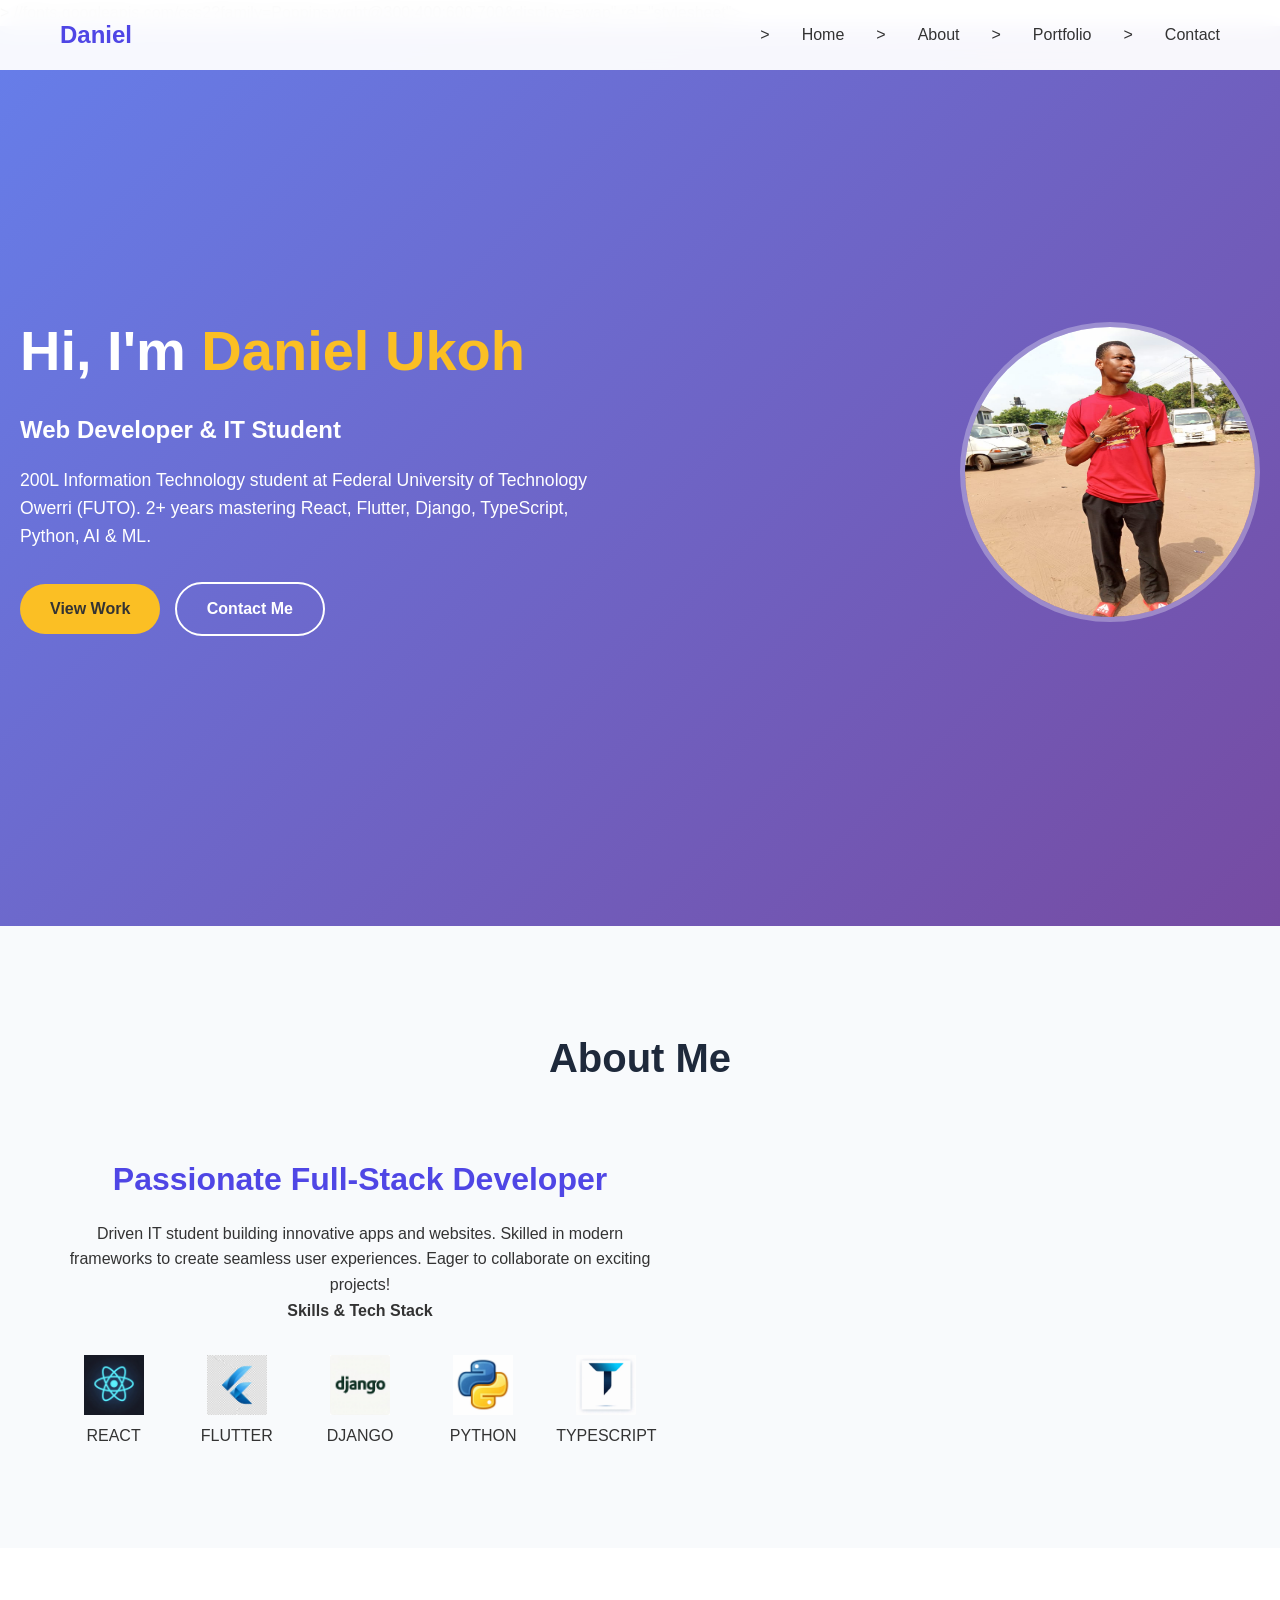
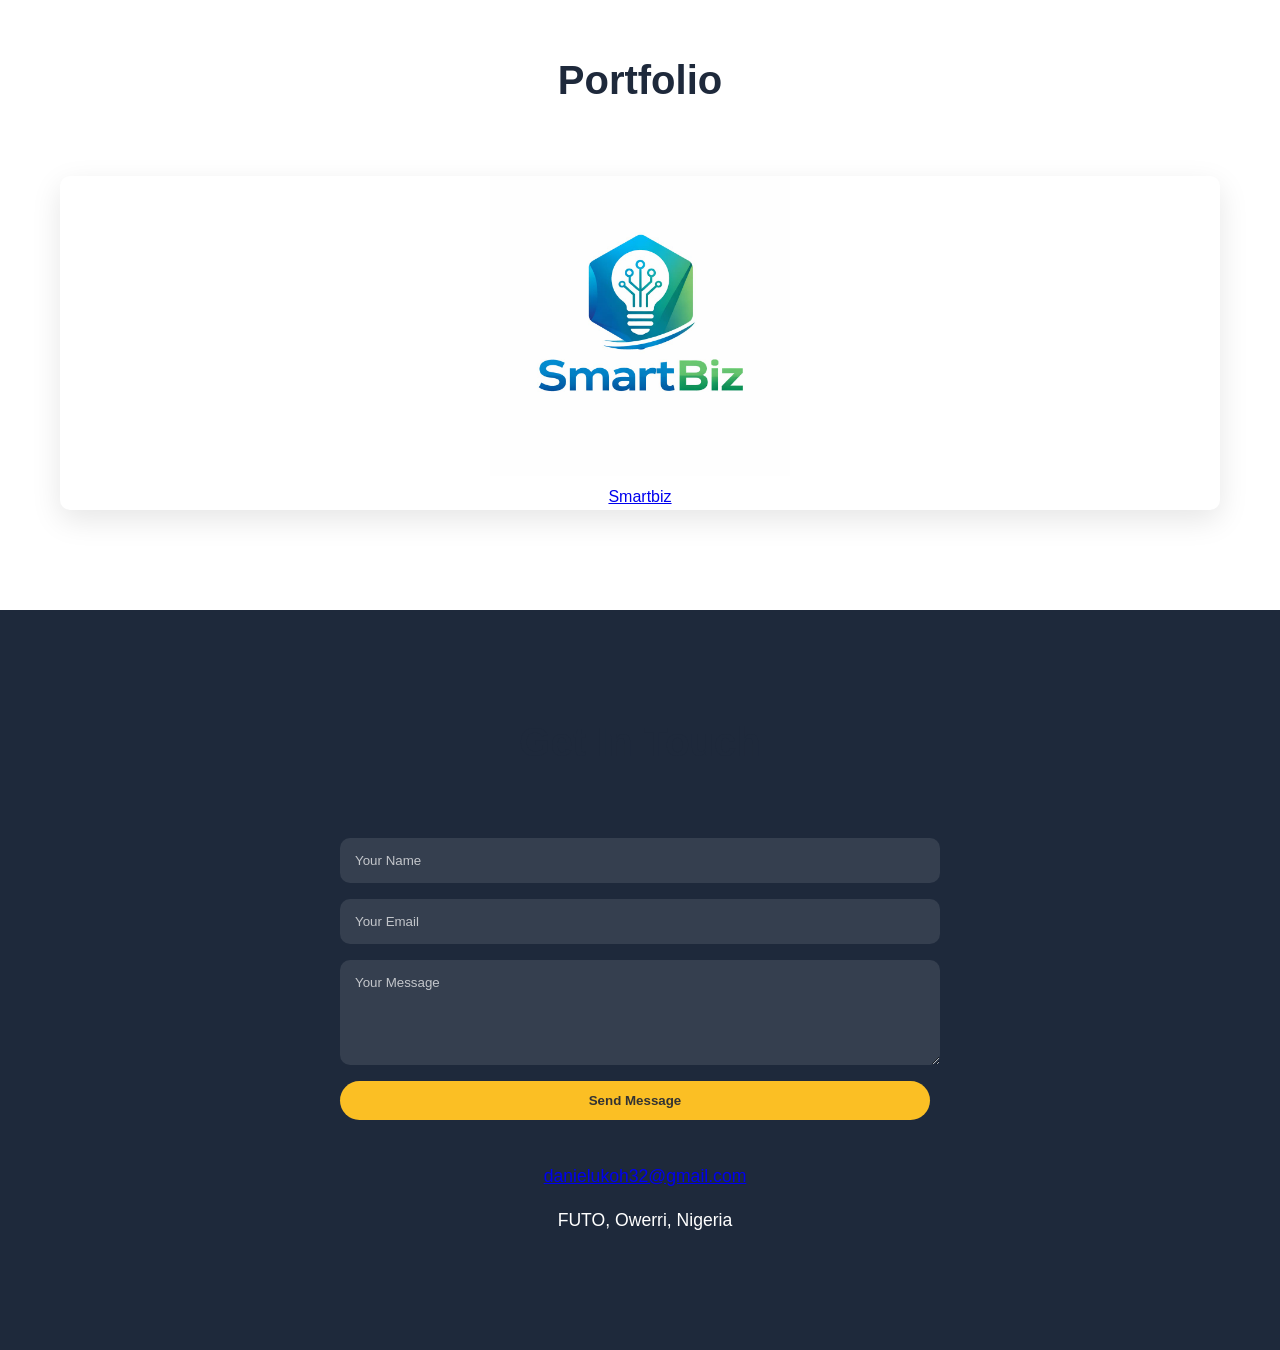
<file: index.html>
<!DOCTYPE html>
<html lang="en">
<head>
    <meta charset="UTF-8">
    <meta name="viewport" content="width=device-width, initial-scale=1.0">
    <title>Prosper Ugwuegbu - Web Developer Portfolio</title>
    >
    //fonts.googleapis.com/css2?family=Poppins:wght@300;400;600;700&display=swap" rel="stylesheet">
   <link rel="stylesheet" href="d.css">
</head>
<body>
    <!-- Navbar -->
    <nav class="navbar">
        <div class="nav-container">
            <div class="nav-logo">Daniel</div>
            <ul class="nav-menu">
                ><a href="#home" class="nav-link">Home</a></li>
                ><a href="#about" class="nav-link">About</a></li>
                ><a href="#portfolio" class="nav-link">Portfolio</a></li>
                ><a href="#contact" class="nav-link">Contact</a></li>
            </ul>
            <div class="hamburger">
                <span class="bar"></span>
                <span class="bar"></span>
                <span class="bar"></span>
            </div>
        </div>
    </nav>

    <!-- Home Section -->
    <section id="home" class="home">
        <div class="home-content">
            <h1 class="animate-fade-in">Hi, I'm <span class="highlight">Daniel Ukoh</span></h1>
            <h3 class="animate-fade-in delay-1">Web Developer & IT Student</h3>
            <p class="animate-fade-in delay-2">200L Information Technology student at Federal University of Technology Owerri (FUTO). 2+ years mastering React, Flutter, Django, TypeScript, Python, AI & ML.</p>
            <div class="btn-group animate-fade-in delay-3">
                <a href="#portfolio" class="btn btn-primary">View Work</a>
                <a href="#contact" class="btn btn-secondary">Contact Me</a>
            </div>
        </div>
        <div class="home-img animate-slide-up">
            <img src="d.daniel.jpeg" alt="Daniel Ukoh" id="profile-img"> <!-- Replace with your image (file:3) -->
        </div>
    </section>

    <!-- About Section -->
    <section id="about" class="about">
        <div class="container">
            <h2 class="section-title animate-fade-in">About Me</h2>
            <div class="about-content">
                <div class="about-text animate-slide-right">
                    <h3>Passionate Full-Stack Developer</h3>
                    <p>Driven IT student building innovative apps and websites. Skilled in modern frameworks to create seamless user experiences. Eager to collaborate on exciting projects!</p>
                    <div class="skills">
                        <h4>Skills & Tech Stack</h4>
                        <div class="skills-grid">
                            <div class="skill-item"><img src="React.jpeg" alt="React">REACT</div>
                            <div class="skill-item"><img src="Flutter.jpeg" alt="Flutter">FLUTTER</div>
                            <div class="skill-item"><img src="Django.jpeg" alt="Django">DJANGO</div>
                            <div class="skill-item"><img src="Python.jpeg" alt="Python">PYTHON</div>
                            <div class="skill-item"><img src="Typescript.jpeg" alt="TypeScript">TYPESCRIPT</div>
                        </div>
                    </div>
                </div>
            </div>
        </div>
    </section>

    <!-- Portfolio Section -->
    <section id="portfolio" class="portfolio">
        <div class="container" style="text-align: center;">
            <h2 class="section-title animate-fade-in">Portfolio</h2>
            <div class="portfolio-grid">
                <div class="portfolio-item animate-fade-in delay-1">
                    <img src="smartbiz.jpeg" alt="Project 1"> <!-- Hero-style project image -->
                    <a href="https://prosper-droid.github.io/Smart-biz/">Smartbiz</a>
                    <div class="overlay">
                        <h3>SMARTBIZ</h3>
                        <p>React + Django full-stack app with AI recommendations.</p>
                        <div class="links">
                            <a href="#" class="icon"><i class="fab fa-github"></i></a>
                            <a href="#" class="icon"><i class="fas fa-external-link-alt"></i></a>
                        </div>
                    </div>
                    </div>
                </div>
            </div>
        </div>
    </section>

    <!-- Contact Section -->
    <section id="contact" class="contact">
        <div class="container">
            <h2 class="section-title animate-fade-in">Get In Touch</h2>
            <form class="contact-form animate-slide-up">
                <input type="text" placeholder="Your Name" required>
                <input type="email" placeholder="Your Email" required>
                <textarea placeholder="Your Message" rows="5" required></textarea>
                <button type="submit" class="btn btn-primary">Send Message</button>
            </form>
            <div class="contact-info animate-slide-up delay-1">
                <p><i class="fas fa-envelope"></i> <a href="mailto:danielukoh32@gmail.com">danielukoh32@gmail.com</a></p>
                <p><i class="fas fa-map-marker-alt"></i> FUTO, Owerri, Nigeria</p>
            </div>
        </div>
    </section>

    <script src="daniel.js"></script>
   
</body>
</html>
</file>
<file: d.css>
* { margin: 0; padding: 0; box-sizing: border-box; }
body { font-family: 'Poppins', sans-serif; line-height: 1.6; color: #333; overflow-x: hidden; }

.container { max-width: 1200px; margin: 0 auto; padding: 0 20px; }

/* Navbar */
.navbar { position: fixed; top: 0; width: 100%; background: rgba(255,255,255,0.95); backdrop-filter: blur(10px); z-index: 1000; transition: all 0.3s; }
.nav-container { max-width: 1200px; margin: 0 auto; padding: 1rem 20px; display: flex; justify-content: space-between; align-items: center; }
.nav-logo { font-size: 1.5rem; font-weight: 700; color: #4f46e5; }
.nav-menu { display: flex; list-style: none; gap: 2rem; }
.nav-link { text-decoration: none; color: #333; font-weight: 500; transition: color 0.3s; }
.nav-link:hover { color: #4f46e5; }
.hamburger { display: none; flex-direction: column; cursor: pointer; }
.bar { width: 25px; height: 3px; background: #333; margin: 3px 0; transition: 0.3s; }

/* Home */
.home { min-height: 100vh; display: flex; align-items: center; justify-content: space-between; padding: 0 20px; background: linear-gradient(135deg, #667eea 0%, #764ba2 100%); color: white; position: relative; overflow: hidden; }
.home-content { max-width: 600px; animation: fadeInUp 1s ease-out; }
.home-content h1 { font-size: 3.5rem; margin-bottom: 1rem; }
.highlight { color: #fbbf24; }
.home-content h3 { font-size: 1.5rem; margin-bottom: 1rem; opacity: 0.9; }
.home-content p { font-size: 1.1rem; margin-bottom: 2rem; opacity: 0.8; }
.btn { padding: 12px 30px; border: none; border-radius: 50px; text-decoration: none; font-weight: 600; transition: all 0.3s; display: inline-block; margin: 0 10px 10px 0; }
.btn-primary { background: #fbbf24; color: #333; }
.btn-primary:hover { transform: translateY(-2px); box-shadow: 0 10px 20px rgba(251,191,36,0.4); }
.btn-secondary { background: transparent; color: white; border: 2px solid white; }
.btn-secondary:hover { background: white; color: #333; }
.home-img { animation: slideInRight 1s ease-out 0.5s both; }
.home-img img { width: 300px; height: 300px; border-radius: 50%; border: 5px solid rgba(255,255,255,0.3); object-fit: fill; }


/* Animations */
@keyframes fadeInUp { from { opacity: 0; transform: translateY(50px); } to { opacity: 1; transform: translateY(0); } }
@keyframes slideInRight { from { opacity: 0; transform: translateX(50px); } to { opacity: 1; transform: translateX(0); } }
.animate-fade-in { opacity: 0; animation: fadeInUp 1s ease-out forwards; }
.delay-1 { animation-delay: 0.2s; }
.delay-2 { animation-delay: 0.4s; }
.delay-3 { animation-delay: 0.6s; }

/* About */
.about { padding: 100px 0; background: #f8fafc; }
.section-title { text-align: center; font-size: 2.5rem; margin-bottom: 4rem; color: #1e293b; }
.about-text { max-width: 600px; text-align: center; }
.about-text h3 { font-size: 2rem; margin-bottom: 1rem; color: #4f46e5; }
.skills-grid { display: grid; grid-template-columns: repeat(auto-fit, minmax(100px, 1fr)); gap: 1rem; margin-top: 2rem; }
.skill-item { text-align: center; transition: transform 0.3s; }
.skill-item:hover { transform: scale(1.1); }
.skill-item img { width: 60px; height: 60px; }

/* Portfolio */
.portfolio { padding: 100px 0; }
.portfolio-grid { display: grid; grid-template-columns: repeat(auto-fit, minmax(350px, 1fr)); gap: 2rem; }
.portfolio-item { position: relative; border-radius: 10px; overflow: auto; box-shadow: 0 10px 30px rgba(0,0,0,0.1); transition: transform 0.3s; overflow: hidden;}
.portfolio-item:hover { transform: translateY(-10px); }
.portfolio-item img { width: 100%; height: 300px; object-fit: contain; }
.overlay { position: absolute; bottom: 0; left: 0; right: 0; background: linear-gradient(transparent, rgba(0,0,0,0.8)); color: white; padding: 2rem; transform: translateY(100%); transition: transform 0.3s; }
.portfolio-item:hover .overlay { transform: translateY(0); }
.icon { color: white; font-size: 1.2rem; margin: 0 10px; transition: color 0.3s; }
.icon:hover { color: #fbbf24; }

/* Contact */
.contact { padding: 100px 0; background: #1e293b; color: white; }
.contact-form { max-width: 600px; margin: 0 auto 2rem; display: flex; flex-direction: column; gap: 1rem; }
.contact-form input, .contact-form textarea { padding: 15px; border: none; border-radius: 10px; font-family: inherit; background: rgba(255,255,255,0.1); color: white; }
.contact-form input::placeholder, .contact-form textarea::placeholder { color: rgba(255,255,255,0.7); }
.contact-info p { text-align: center; margin: 1rem 0; font-size: 1.1rem; }
.contact-info i { color: #fbbf24; margin-right: 10px; }

/* Responsive */
@media (max-width: 768px) {
    .hamburger { display: flex; }
    .nav-menu { position: fixed; left: -100%; top: 70px; flex-direction: column; background: white; width: 100%; text-align: center; transition: 0.3s; padding: 2rem 0; }
    .nav-menu.active { left: 0; }
    .home { flex-direction: column; text-align: center; padding-top: 100px; }
    .home-content h1 { font-size: 2.5rem; }
    .skills-grid { grid-template-columns: repeat(3, 1fr); }
}

/* Scroll Animations */
@keyframes slideUp { from { opacity: 0; transform: translateY(50px); } to { opacity: 1; transform: translateY(0); } }
section { opacity: 0; animation: slideUp 1s ease-out forwards; }
</file>
